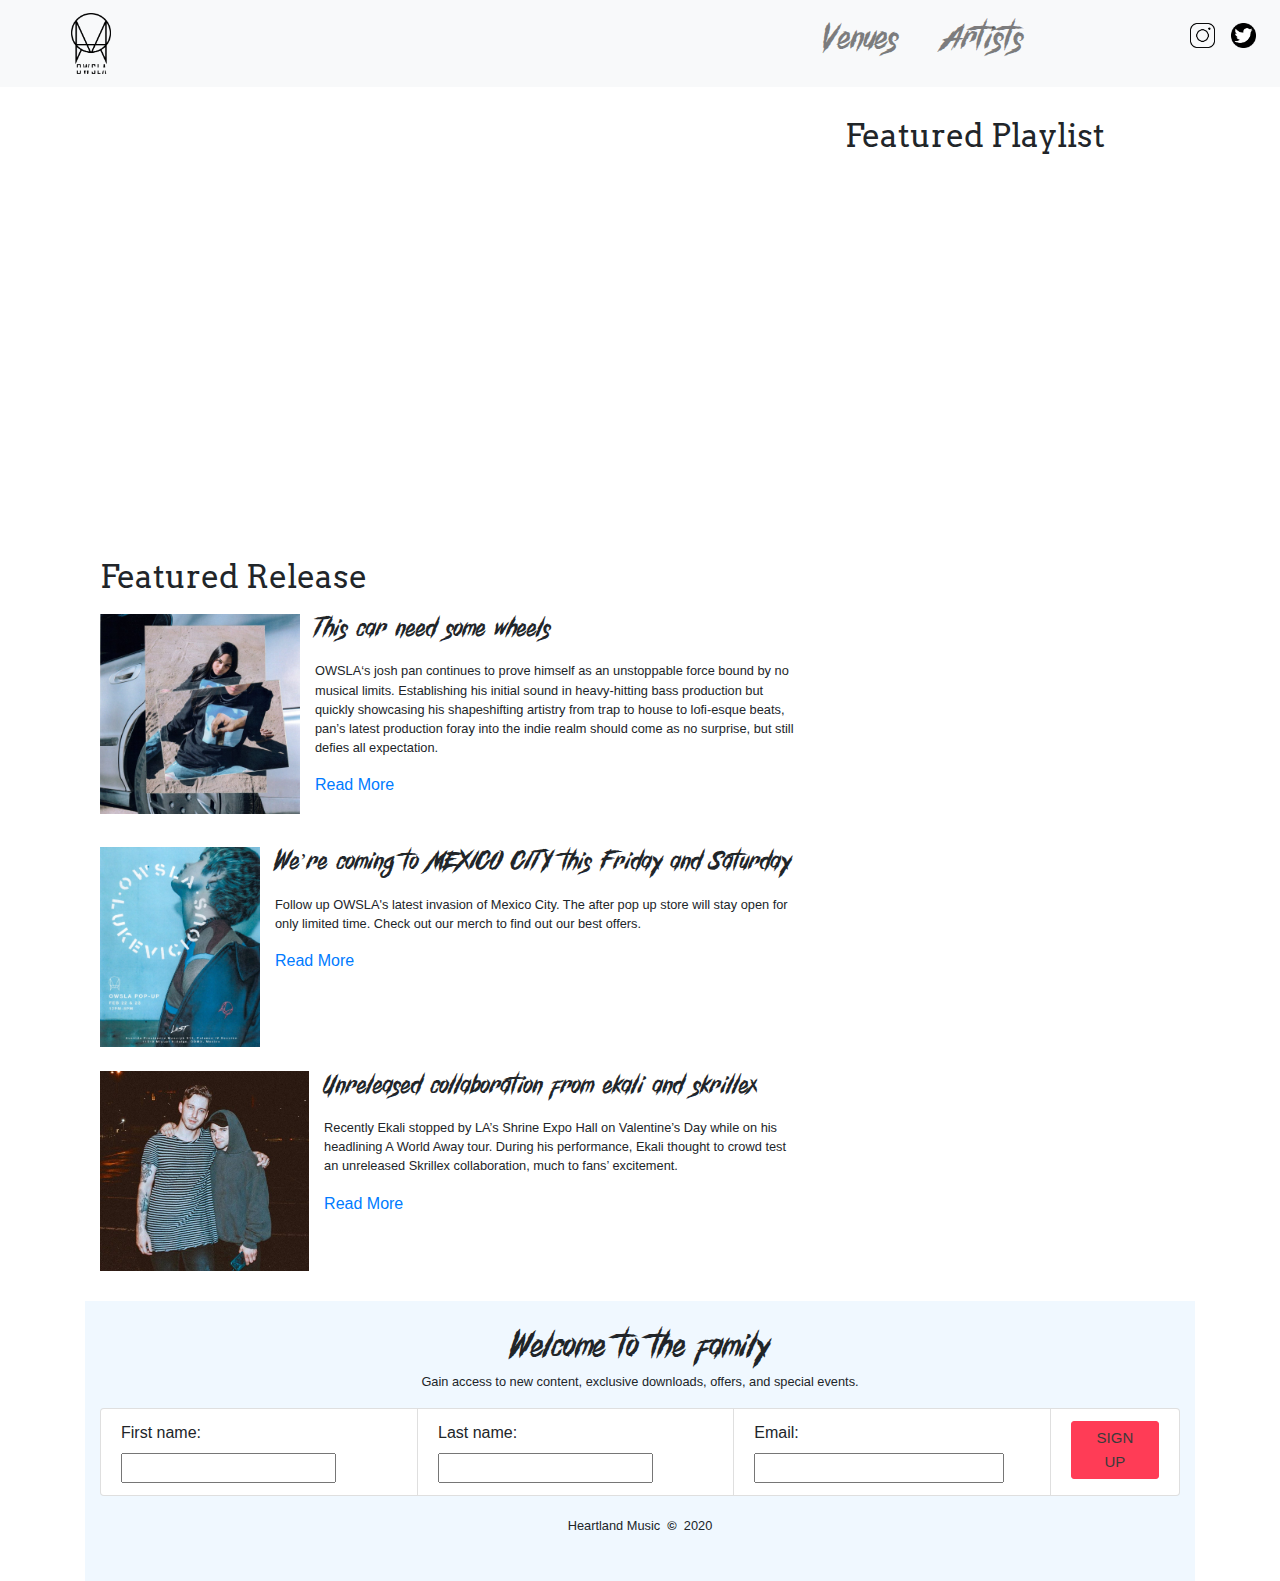
<file: index.html>
<!DOCTYPE html>
<html lang=en>
	<head>
  		<meta charset="utf-8">
  		<title>Heartland Music</title>
  		<meta name="viewport" content="width=device-width, initial-scale=1">
  		<link rel="stylesheet" href="https://maxcdn.bootstrapcdn.com/bootstrap/4.4.1/css/bootstrap.min.css">
  		<script src="https://ajax.googleapis.com/ajax/libs/jquery/3.5.1/jquery.min.js"></script>
  		<script src="https://cdnjs.cloudflare.com/ajax/libs/popper.js/1.16.0/umd/popper.min.js"></script>
  		<script src="https://maxcdn.bootstrapcdn.com/bootstrap/4.4.1/js/bootstrap.min.js"></script>
  		<link href="css/styles.css" type="text/css" rel="stylesheet"/>
	</head>
	<body>
		<div id="fb-root"></div><script async defer crossorigin="anonymous" src="https://connect.facebook.net/en_US/sdk.js#xfbml=1&version=v7.0"></script>
		<nav class="navbar navbar-expand-md navbar-light bg-light">
			<div class="container-fluid">
				<a class="navbar-brand" href="index.html">		<img id="logo" src="image/OWSLA_logo.png" alt=""></a>
			</div>
			<div class="collapse navbar-collapse">
			<ul class="navbar-nav ml-auto">
				<li class="nav-item"><a href="venues.html"><h3 id="venues" class="nav-link">Venues</h3></a></li>
				<li class="nav-item"><a href="artists.html"><h3 id="artists" class="nav-link">Artists</h3></a></li>
				<li class="nav-item"><a href="https://www.instagram.com/owsla/?hl=en" class="nav-link"><img id="ins" src="image/ins.png" alt=""></a></li>
				<li class="nav-item"><a href="https://twitter.com/owsla?lang=en" class="nav-link"><img id="twitter" src="image/twitter.png" alt=""></a></li>
			</ul>
			</div>
		</nav>
		<div class="container my-container">
			<div class="row my-row">
				<div class="col-8 my-col">
					<div class="embed-responsive embed-responsive-16by9">
  						<iframe class="embed-responsive-item" src="https://www.youtube.com/embed/iv-D5xfYAyM"></iframe>
					</div>
					<div class="container my-container">
						<h2>Featured Release</h2>
						<div class='news'>
							<img class="wheels" src="image/thisCarNeedSomeWheels.jpg" alt="">
							<p class='title'>This car need some wheels </p>
							<p class='content'>OWSLA‘s josh pan continues to prove himself as an unstoppable force bound by no musical limits. Establishing his initial sound in heavy-hitting bass production but quickly showcasing his shapeshifting artistry from trap to house to lofi-esque beats, pan’s latest production foray into the indie realm should come as no surprise, but still defies all expectation. </p>
							<a href="https://dancingastronaut.com/2019/03/josh-pan-ditches-electronic-debut-full-length-album-car-needs-wheels/">Read More</a>
						</div>
						<div class='news'>
							<img class="wheels" src="image/mexico.jpg" alt="">
							<p class='title'>We’re coming to MEXICO CITY this Friday and Saturday</p>
							<p class='content'>Follow up OWSLA's latest invasion of Mexico City. The after pop up store will stay open for only limited time. Check out our merch to find out our best offers. </p>
							<a href="https://owslagoods.com/">Read More<br><br><br></a>
						</div>
						<div class='news'>
							<img class="wheels" src="image/skrillex-ekali.jpg" alt="">
							<p class='title'>Unreleased collaboration from ekali and skrillex </p>
							<p class='content'>Recently Ekali stopped by LA’s Shrine Expo Hall on Valentine’s Day while on his headlining A World Away tour. During his performance, Ekali thought to crowd test an unreleased Skrillex collaboration, much to fans’ excitement.</p>
							<a href="https://dancingastronaut.com/2020/03/watch-ekali-play-an-unreleased-skrillex-collaboration-at-the-shrine-in-la/">Read More</a>
						</div>
					</div>
				</div>
				<div class="col-4 my-col">
					<h2>Featured Playlist</h2>
					<iframe src="https://open.spotify.com/embed/album/23f0DcR3fJJiOvUI1y0YmC" width="300" height="420" frameborder="0" allowtransparency="true" allow="encrypted-media"></iframe>
					<iframe src="https://open.spotify.com/embed/album/1Pg5Ot24fhSbQbxqV5OTZS" width="300" height="350" frameborder="0" allowtransparency="true" allow="encrypted-media"></iframe>
				</div>
			</div>
			<div id="foot" class='container my-container' style="padding-bottom: 30px;">
				<h3>Welcome to the family</h3>
				<p class="note">Gain access to new content, exclusive downloads, offers, and special events.</p>
				<form>
					<ul class="list-group list-group-horizontal">
						<li class="list-group-item"><label for="fname">First name:</label>
  <input type="text" id="fname" name="fname"></li>
						<li class="list-group-item"><label for="fname">Last name:</label>
  <input type="text" id="lname" name="lname"></li>
						<li class="list-group-item"><label for="fname">Email:</label>
  <input type="text" id="email" name="email"></li>
						<li class="list-group-item"><button type="submit" value="Sign up"><span>SIGN UP</span></button></li>
					</ul>
				</form>
				<p class="note">Heartland Music <strong>&nbsp;©&nbsp;</strong> 2020</p>
			</div>
		</div>
	</body>
</html>
</file>
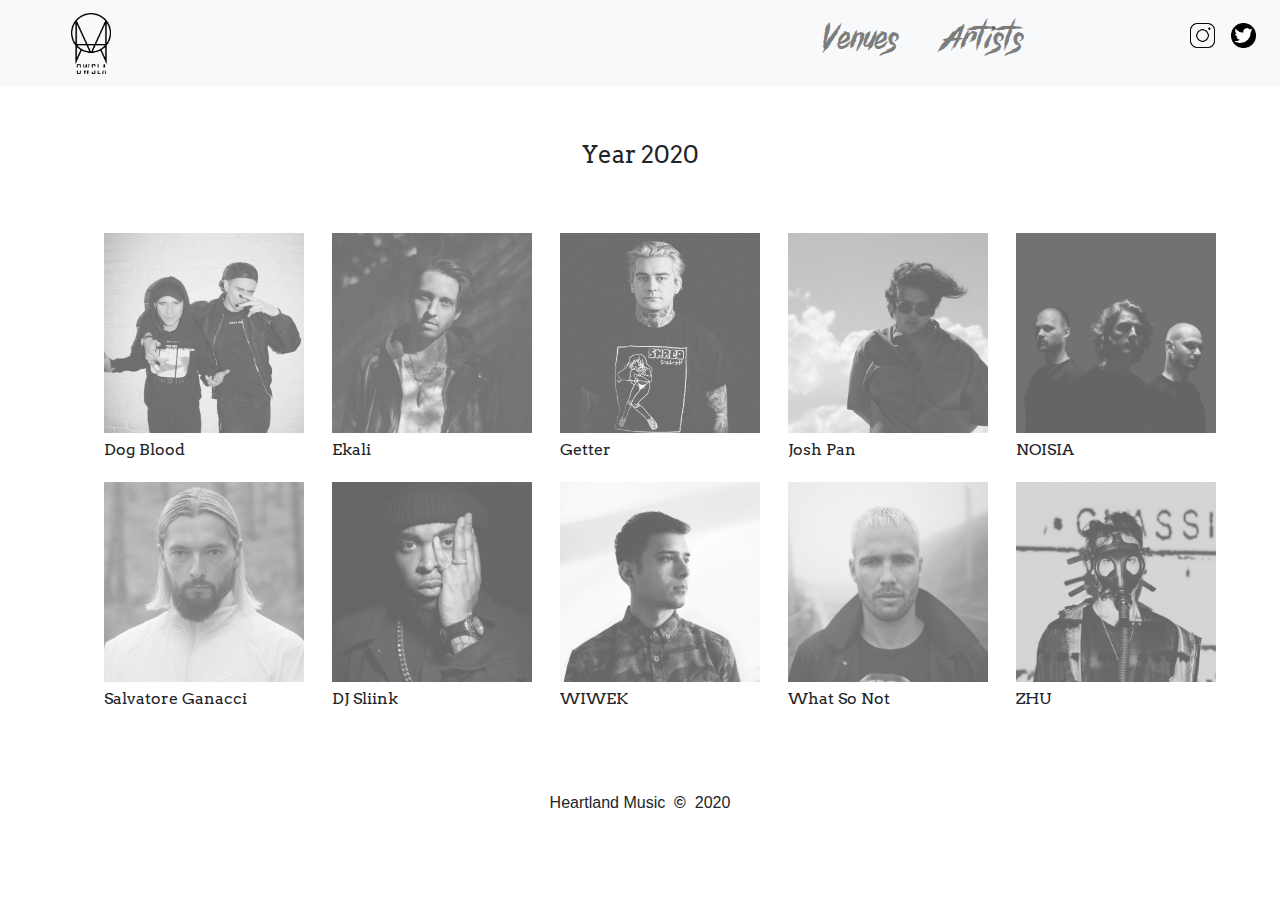
<file: artists.html>
<!DOCTYPE html>
<html  lang="en">
	<head>
		<title>OWSLA Artists</title>
  		<meta charset="utf-8">
  		<meta name="viewport" content="width=device-width, initial-scale=1">
  		<link rel="stylesheet" href="https://maxcdn.bootstrapcdn.com/bootstrap/4.4.1/css/bootstrap.min.css">
  		<script src="https://ajax.googleapis.com/ajax/libs/jquery/3.5.1/jquery.min.js"></script>
  		<script src="https://cdnjs.cloudflare.com/ajax/libs/popper.js/1.16.0/umd/popper.min.js"></script>
  		<script src="https://maxcdn.bootstrapcdn.com/bootstrap/4.4.1/js/bootstrap.min.js"></script>
  		<link href="css/artists.css" type="text/css" rel="stylesheet"/>
	</head>
	<body>
		<nav class="navbar navbar-expand-md navbar-light bg-light">
			<div class="container-fluid">
				<a class="navbar-brand" href="index.html">		<img id="logo" src="image/OWSLA_logo.png" alt=""></a>
			</div>
			<div class="collapse navbar-collapse">
			<ul class="navbar-nav ml-auto">
				<li class="nav-item"><a href="venues.html"><h3 id="venues" class="nav-link">Venues</h3></a></li>
				<li class="nav-item"><a href="artists.html"><h3 id="artists" class="nav-link">Artists</h3></a></li>
				<li class="nav-item"><a href="https://www.instagram.com/owsla/?hl=en" class="nav-link"><img id="ins" src="image/ins.png" alt=""></a></li>
				<li class="nav-item"><a href="https://twitter.com/owsla?lang=en" class="nav-link"><img id="twitter" src="image/twitter.png" alt=""></a></li>
			</ul>
			</div>
		</nav>
		<div class="year"><span>Year 2020</span></div>
		<div class="container my-container">
			<div class="row justify-content-around my-row">
				<div class="col-2 my-col">
					<a href="https://dancingastronaut.com/"><img src="image/artists/dog_blood.jpg" class="artist" alt=""></a>
					<span>Dog Blood</span>
				</div>
				<div class="col-2 my-col">
					<a href="https://dancingastronaut.com/"><img src="image/artists/ekali.jpg" class="artist" alt=""></a>
					<span>Ekali</span>
				</div>
				<div class="col-2 my-col">
					<a href="https://dancingastronaut.com/"><img src="image/artists/getter.jpg" class="artist" alt=""></a>
					<span>Getter</span>
				</div>
				<div class="col-2 my-col">
					<a href="https://dancingastronaut.com/"><img src="image/artists/josh.png" class="artist" alt=""></a>
					<span>Josh Pan</span>
				</div>
				<div class="col-2 my-col">
					<a href="https://dancingastronaut.com/"><img src="image/artists/NOISIA.jpg" class="artist" alt=""></a>
					<span>NOISIA</span>
				</div>
			</div>
			<div class="row justify-content-around my-row">
				<div class="col-2 my-col">
					<a href="https://dancingastronaut.com/"><img src="image/artists/salv.jpeg" class="artist" alt=""></a>
					<span>Salvatore Ganacci</span>
				</div>
				<div class="col-2 my-col">
					<a href="https://dancingastronaut.com/"><img src="image/artists/SLIINK.jpg" class="artist" alt=""></a>
					<span>DJ Sliink</span>
				</div>
				<div class="col-2 my-col">
					<a href="https://dancingastronaut.com/"><img src="image/artists/wiwek.jpg" class="artist" alt=""></a>
					<span>WIWEK</span>
				</div>
				<div class="col-2 my-col">
					<a href="https://dancingastronaut.com/"><img src="image/artists/wsn.jpg" class="artist" alt=""></a>
					<span>What So Not</span>
				</div>
				<div class="col-2 my-col">
					<a href="https://dancingastronaut.com/"><img src="image/artists/ZHU.jpg" class="artist" alt=""></a>
					<span>ZHU</span>
				</div>
			</div>
		</div>
		<div id="foot" class="container my-container">
			<p class="note">Heartland Music <strong>&nbsp;©&nbsp;</strong> 2020</p>
		</div>
	</body>
</html>
</file>
<file: css/styles.css>
@font-face {
	font-family: GrindAndDeath;
	src: url(../fonts/GrindAndDeath_Demo.ttf);
}

@font-face {
	font-family: Arvo-Regular;
	src: url(../fonts/Arvo-Regular.ttf);
}

#logo {
	width: 40px;
}

#ins {
	width: 25px;
}

#twitter {
	width: 25px;
}

.navbar-brand {
	margin-left: 40px;
}

#artists {
	margin-right: 150px;
	font-family: GrindAndDeath;
}

#venues {
	margin-right: 30px;
	font-family: GrindAndDeath;
}

.my-container {
	margin-top: 30px;
}

iframe {
	margin-bottom: 30px;
}

.news {
	padding-bottom: 50px;
	clear: left;
}

.wheels {
	height: 200px;
	float: left;
	margin-right: 15px;
}

.title {
	font-family: GrindAndDeath;
	font-size: 130%;
}

.content {
	font-size: 80%;
}

div>h3 {
	text-align: center;
	font-family: GrindAndDeath;
}

div>h2 {
	font-family: Arvo-Regular;
	padding-bottom: 10px;
}

.note {
	text-align: center;
	font-size: 0.8em
}

#email {
	width: 250px;
}

form {
	margin-bottom: 20px;
	width: 100%;
}

#foot {
	padding-top: 30px;
	background-color: aliceblue;
}

button {
    color: #3b3b3b;
    background-color: #ff3c56;
    border: 1px solid #ff3c56 !important;    display: inline-block;
    width: auto;
    height: auto;
    padding: 0.25em 1em;
    border-width: 0;
    text-align: center;
	border-radius: 3px;
}

button>span {
	padding: 0px;
	text-align: center;
    font-size: 15px;
}
</file>
<file: css/artists.css>
@font-face {
	font-family: GrindAndDeath;
	src: url(../fonts/GrindAndDeath_Demo.ttf);
}

@font-face {
	font-family: Arvo-Regular;
	src: url(../fonts/Arvo-Regular.ttf);
}

#logo {
	width: 40px;
}

#ins {
	width: 25px;
}

#twitter {
	width: 25px;
}

.navbar-brand {
	margin-left: 40px;
}

#artists {
	margin-right: 150px;
	font-family: GrindAndDeath;
}

#venues {
	margin-right: 30px;
	font-family: GrindAndDeath;
}

.year {
	margin: 50px;
	text-align: center;
}

div>span {
	font-family: Arvo-Regular;
}

.year>span {
	font-family: Arvo-Regular;
	font-size: 1.5em;
}

.col-2 {
	margin-left: 5px;
	margin-right: 5px;
	margin-bottom: 10px;
	margin-top: 10px;
}

.artist {
	width: 200px;
	margin-bottom: 5px;
    filter: grayscale(100%);
    -webkit-filter: grayscale(100%);
    opacity: .6;
    -webkit-transition: .6s;
    -moz-transition: .6s;
    transition: .6s;
}
 
.artist:hover {
	width: 200px;
	margin-bottom: 5px;
    filter: grayscale(0%);
    opacity: 1;
    box-shadow: 0px 18px 22px -15px rgba(0,0,0,0.3);
}


#foot {
	padding: 30px;
	padding-top: 70px;
	text-align: center;
}
</file>
